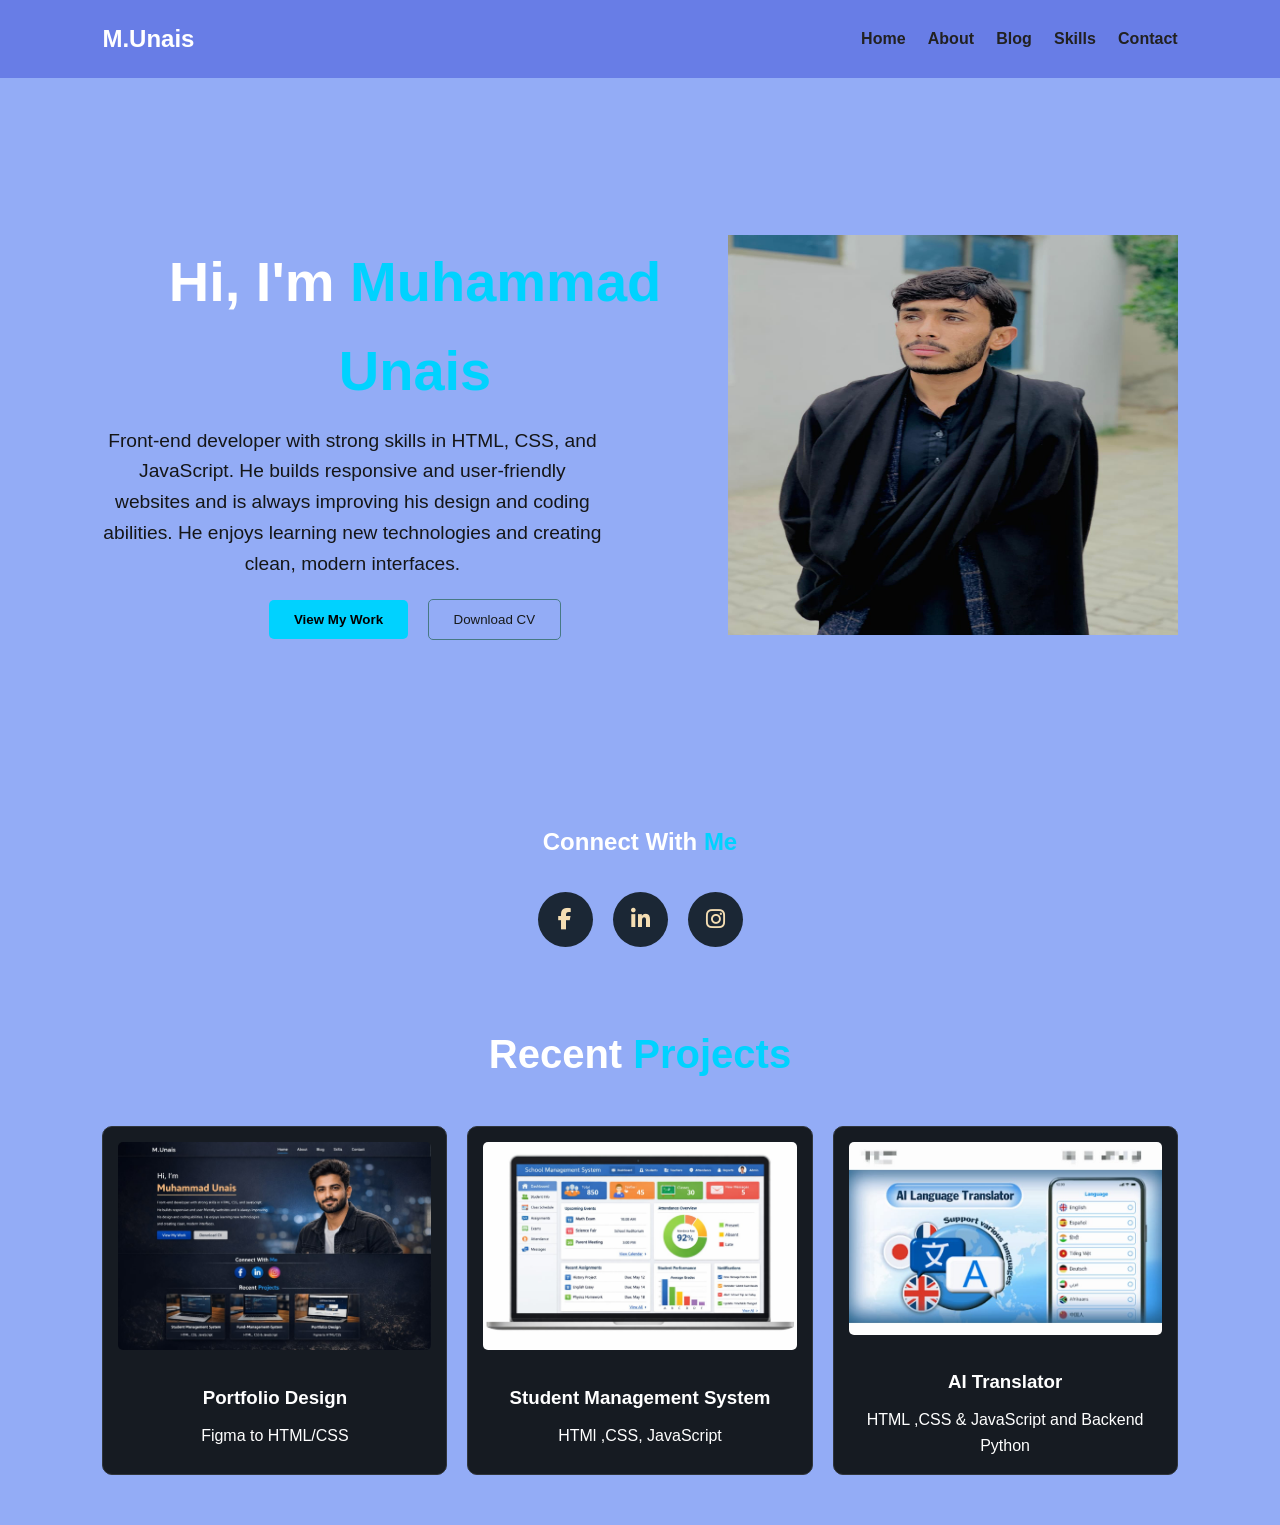
<file: index.html>
<!DOCTYPE html>
<html lang="en">

<head>
    <meta charset="UTF-8">
    <meta name="viewport" content="width=device-width, initial-scale=1.0">
    <title>Web Developer Portfolio</title>
    <link rel="stylesheet" href="style.css">
    <link rel="stylesheet" href="https://cdnjs.cloudflare.com/ajax/libs/font-awesome/6.5.0/css/all.min.css">

</head>

<body>

    <nav>
        <div class="logo"><span>M.Unais</span></div>
        <ul>
            <li><a href="#" class="btn-home">Home</a>
                &nbsp; &nbsp;
                <a href="about.html"> About </a>
                &nbsp; &nbsp;
                <a href="blog.html"> Blog </a>
                &nbsp; &nbsp;
                <a href="skills.html">Skills</a>
                &nbsp; &nbsp;
                <a href="contact.html"> Contact </a>
            </li>
        </ul>
    </nav>

    <section class="hero">
        <div class="hero-content">
            <h1>Hi, I'm <span class="highlight">Muhammad Unais</span></h1>
            <p>Front-end developer with strong skills in HTML, CSS, and JavaScript.
                He builds responsive and user-friendly websites and is always improving his design and coding abilities.
                He enjoys learning new technologies and creating clean, modern interfaces.</p>
            <div class="hero-btns">
                <button type="button" class="primary-btn">View My Work</button>
                <button type="button" class="secondary-btn" onclick="downloadCV()">Download CV</button>
            </div>
        </div>
        <div class="hero-img">
            <img src="image.jpeg" width="450" height="400" alt="Profile">
        </div>
    </section>
    <section class="social-section">
        <h2>Connect With <span class="highlight">Me</span></h2>

        <div class="social-icons">
            <a href="https://www.facebook.com/muhammad.unais.7737769" target="_blank" rel="noopener"
                class="icon facebook" aria-label="Facebook Profile">
                <i class="fab fa-facebook-f"></i>
            </a>

            <a href="https://www.linkedin.com/in/muhammad-unais-0261293bb?utm_source=share_via&utm_content=profile&utm_medium=member_android"
                target="_blank" rel="noopener" class="icon linkedin" aria-label="LinkedIn Profile">
                <i class="fab fa-linkedin-in"></i>
            </a>

            <a href="https://www.instagram.com/nasi3i?igsh=MXI3Z2RmcjNrMDFkOA==" target="_blank" rel="noopener"
                class="icon instagram" aria-label="Instagram Profile">
                <i class="fab fa-instagram"></i>
            </a>
        </div>
    </section>

    <section class="projects">
        <h2>Recent <span class="highlight">Projects</span></h2>
        <div class="project-grid">
        <div class="project-card">
            <img src="Portfolio.image.jpeg" alt="Project 1">
            <h3>Portfolio Design</h3>
            <p>Figma to HTML/CSS</p>
        </div>
        <div class="project-card">
            <img src="sms.image.jpeg" alt="Project 2">
            <h3>Student Management System</h3>
            <p>HTMl ,CSS, JavaScript</p>
        </div>
        <div class="project-card">
            <img src="ai tranlator.image.jpeg" alt="Project 3">
            <h3>AI Translator</h3>
            <p>HTML ,CSS & JavaScript and Backend Python</p>
        </div>
        </div>
    </section>
    <script src="script.js"></script>
</body>

</html>
</file>
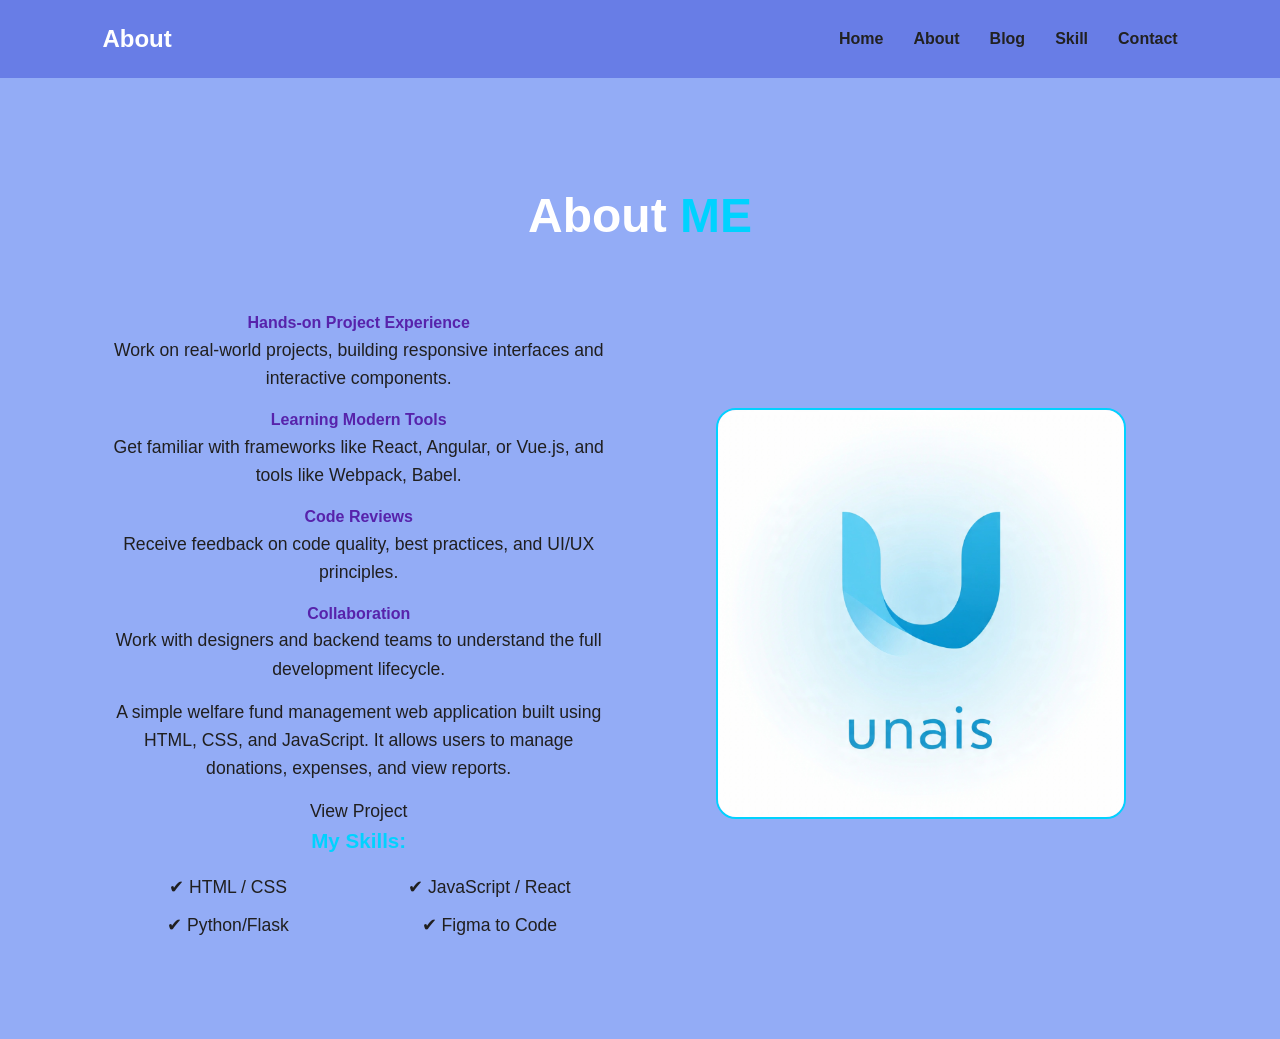
<file: about.html>
<!DOCTYPE html>
<html lang="en">
<head>
    <meta charset="UTF-8">
    <meta name="viewport" content="width=device-width, initial-scale=1.0">
    <title>About Me | Portfolio</title>
    <link rel="stylesheet" href="style.css">
</head>
<body>

<nav>
    <div class="logo"><span>About</span></div>
    <ul>
        <li><a href="index.html">Home</a></li>
        <li><a href="about.html" class="active">About</a></li>
        <li><a href="blog.html">Blog</a></li>
        <li><a href="skills.html">Skill</a></li>
        <li><a href="contact.html" class="btn-contact">Contact</a></li>
    </ul>
</nav>

<section class="container about-section">
    <h2>About <span class="highlight">ME</span></h2>

    <div class="about-content">

        <!-- Left Content -->
        <div class="about-text">

            <h6>Hands-on Project Experience</h6>
            <p>Work on real-world projects, building responsive interfaces and interactive components.</p>

            <h6>Learning Modern Tools</h6>
            <p>Get familiar with frameworks like React, Angular, or Vue.js, and tools like Webpack, Babel.</p>

            <h6>Code Reviews</h6>
            <p>Receive feedback on code quality, best practices, and UI/UX principles.</p>

            <h6>Collaboration</h6>
            <p>Work with designers and backend teams to understand the full development lifecycle.</p>

            <p>
                A simple welfare fund management web application built using HTML, CSS, and JavaScript.
                It allows users to manage donations, expenses, and view reports.
            </p>

            <a>
               View Project
            </a>

            <h3 class="highlight">My Skills:</h3>

            <ul class="skills-list">
                <li>✔ HTML / CSS</li>
                <li>✔ JavaScript / React</li>
                <li>✔ Python/Flask</li>
                <li>✔ Figma to Code</li>
            </ul>

        </div>

        <!-- Right Image -->
        <div class="about-image">
            <img src="logo.jpeg" alt="About Image">
        </div>

    </div>
</section>

    <script src="script.js"></script>

</body>
</html>
</file>
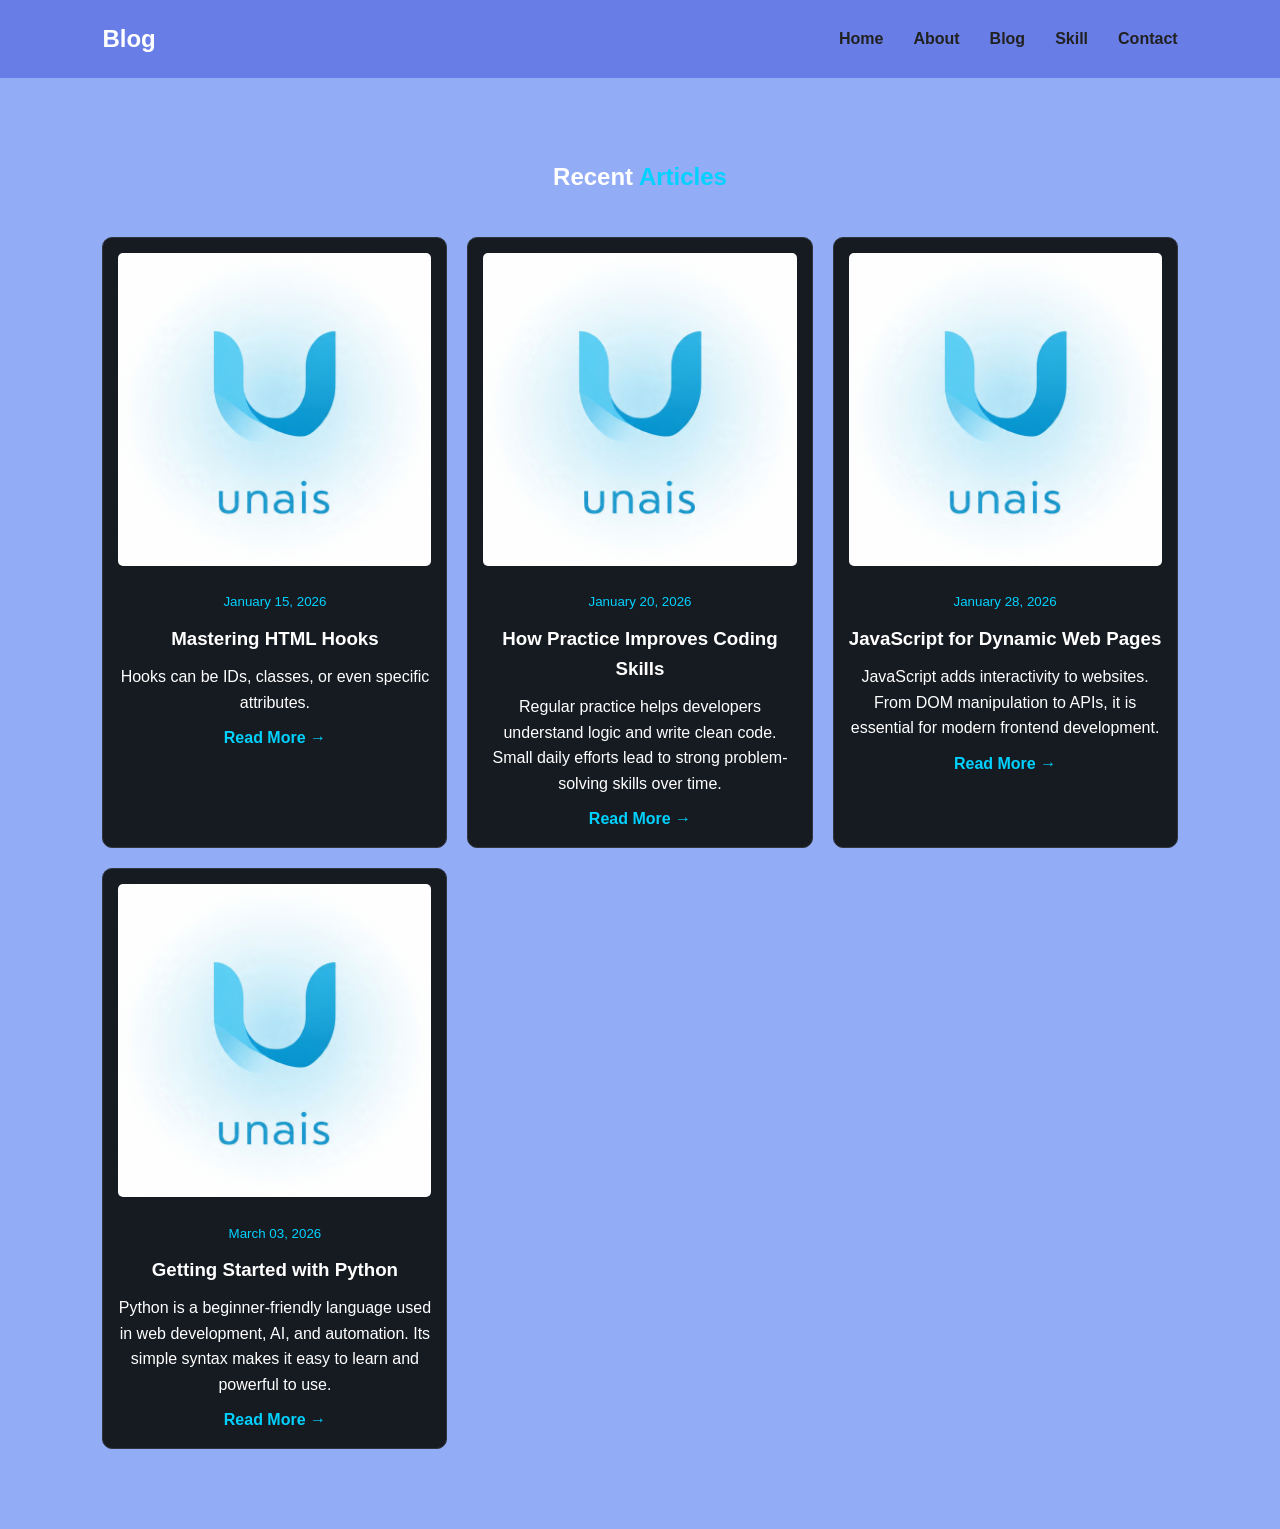
<file: blog.html>
<!DOCTYPE html>
<html lang="en">
<head>
    <meta charset="UTF-8">
    <meta name="viewport" content="width=device-width, initial-scale=1.0">
    <title>Articles & Blog | Portfolio</title>
    <link rel="stylesheet" href="style.css">
</head>
<body>

<nav>
    <div class="logo"><span>Blog</span></div>
    <ul>
        <li><a href="index.html">Home</a></li>
        <li><a href="about.html">About</a></li>
        <li><a href="blog.html">Blog</a></li>
        <li><a href="skills.html">Skill</a></li>
        <li><a href="contact.html" class="btn-contact">Contact</a></li>
    </ul>
</nav>

<section class="blog-section">
    <h2>Recent <span class="highlight">Articles</span></h2>

    <div class="project-grid">

        <!-- Article 1 -->
        <article class="project-card">
            <img src="logo.jpeg" alt="Blog 1">
            <small class="highlight">January 15, 2026</small>
            <h3>Mastering HTML Hooks</h3>
            <p>Hooks can be IDs, classes, or even specific attributes.</p>
            <a href="#" class="read-more">Read More →</a>
        </article>

        <!-- Article 2 -->
        <article class="project-card">
              <img src="logo.jpeg" alt="Blog 2">
            <small class="highlight">January 20, 2026</small>
            <h3>How Practice Improves Coding Skills</h3>
            <p>
                Regular practice helps developers understand logic and write clean code.
                Small daily efforts lead to strong problem-solving skills over time.
            </p>
            <a href="#" class="read-more">Read More →</a>
        </article>

            <!-- Article 3 (JavaScript) -->

            <article class="project-card">
                  <img src="logo.jpeg" alt="Blog 4">
                <small class="highlight">January 28, 2026</small>
                <h3>JavaScript for Dynamic Web Pages</h3>
                <p>
                    JavaScript adds interactivity to websites. From DOM manipulation to APIs,
                    it is essential for modern frontend development.
                </p>
                <a href="#" class="read-more">Read More →</a>
            </article>

            <!-- Article 4 (Python) -->
            <article class="project-card">
                  <img src="logo.jpeg" alt="Blog 3">
                <small class="highlight">March 03, 2026</small>
                <h3>Getting Started with Python</h3>
                <p>
                    Python is a beginner-friendly language used in web development, AI, and automation.
                    Its simple syntax makes it easy to learn and powerful to use.
                </p>
                <a href="#" class="read-more">Read More →</a>
            </article>

        </div>

    </section>
    
    <script src="script.js"></script>
</body>

</html>
</file>
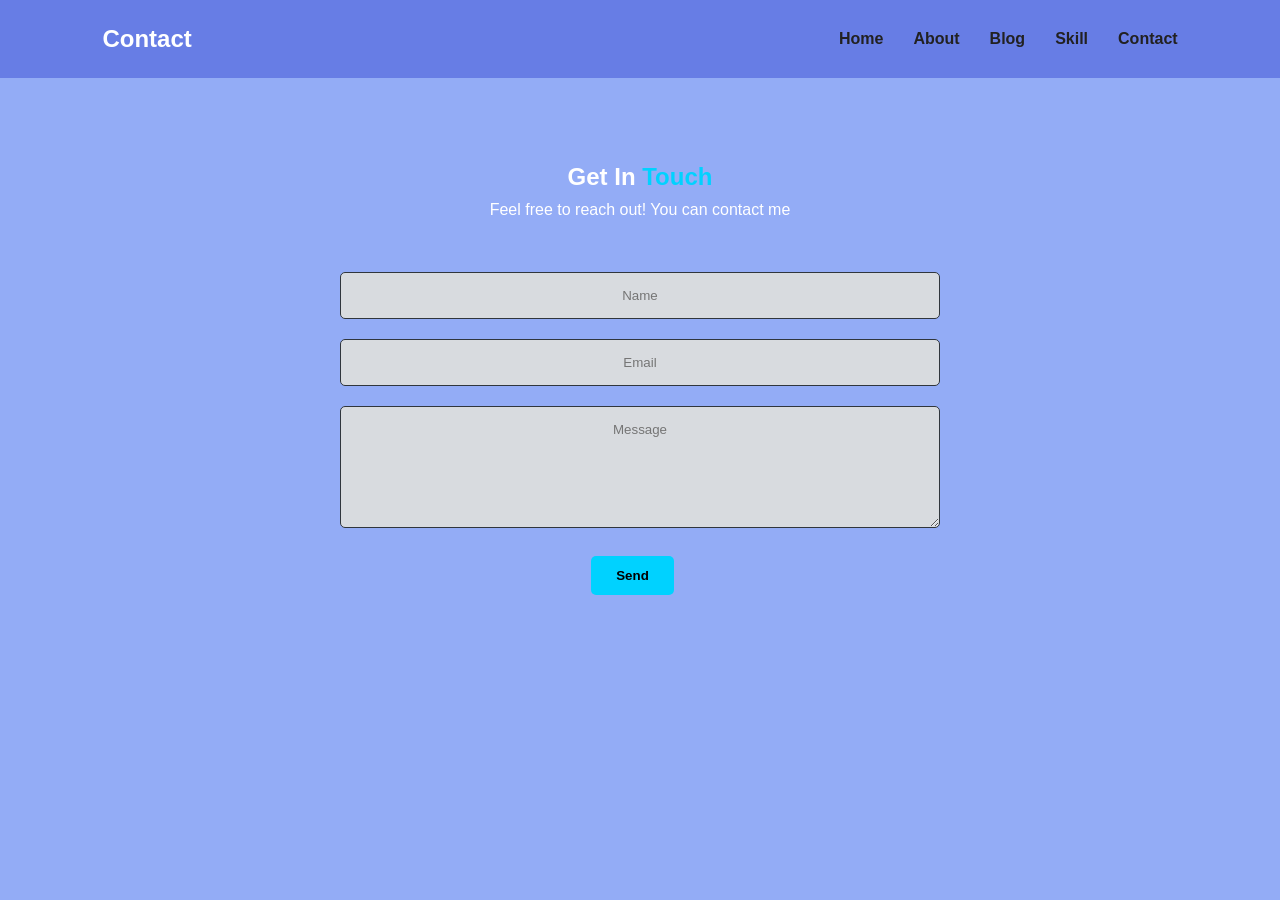
<file: contact.html>
<!DOCTYPE html>
<html lang="en">

<head>
    <meta charset="UTF-8">
    <meta name="viewport" content="width=device-width, initial-scale=1.0">
    <title>Contact Me</title>
    <link rel="stylesheet" href="style.css">
    <style>

    </style>
</head>

<body>
    <nav>
        <div class="logo"><span> Contact</span></div>
        <ul>
            <li><a href="index.html">Home</a></li>
            <li><a href="about.html">About</a></li>
            <li><a href="blog.html">Blog</a></li>
            <li><a href="skills.html">Skill</a></li>
            <li><a href="contact.html" class="btn-contact">Contact</a></li>
        </ul>
    </nav>

    <section>
        <h2>Get In <span class="highlight">Touch</span></h2>
        <p>Feel free to reach out! You can contact me </text-align></p>
        <form>
            <input type="text" placeholder="Name" required>
            <input type="email" placeholder="Email" required>
            <textarea rows="6" placeholder="Message"></textarea>
            <button type="submit" class="primary-btn">Send</button>
        </form>
    </section>
    
    <script src="script.js"></script>
</body>

</html>
</file>
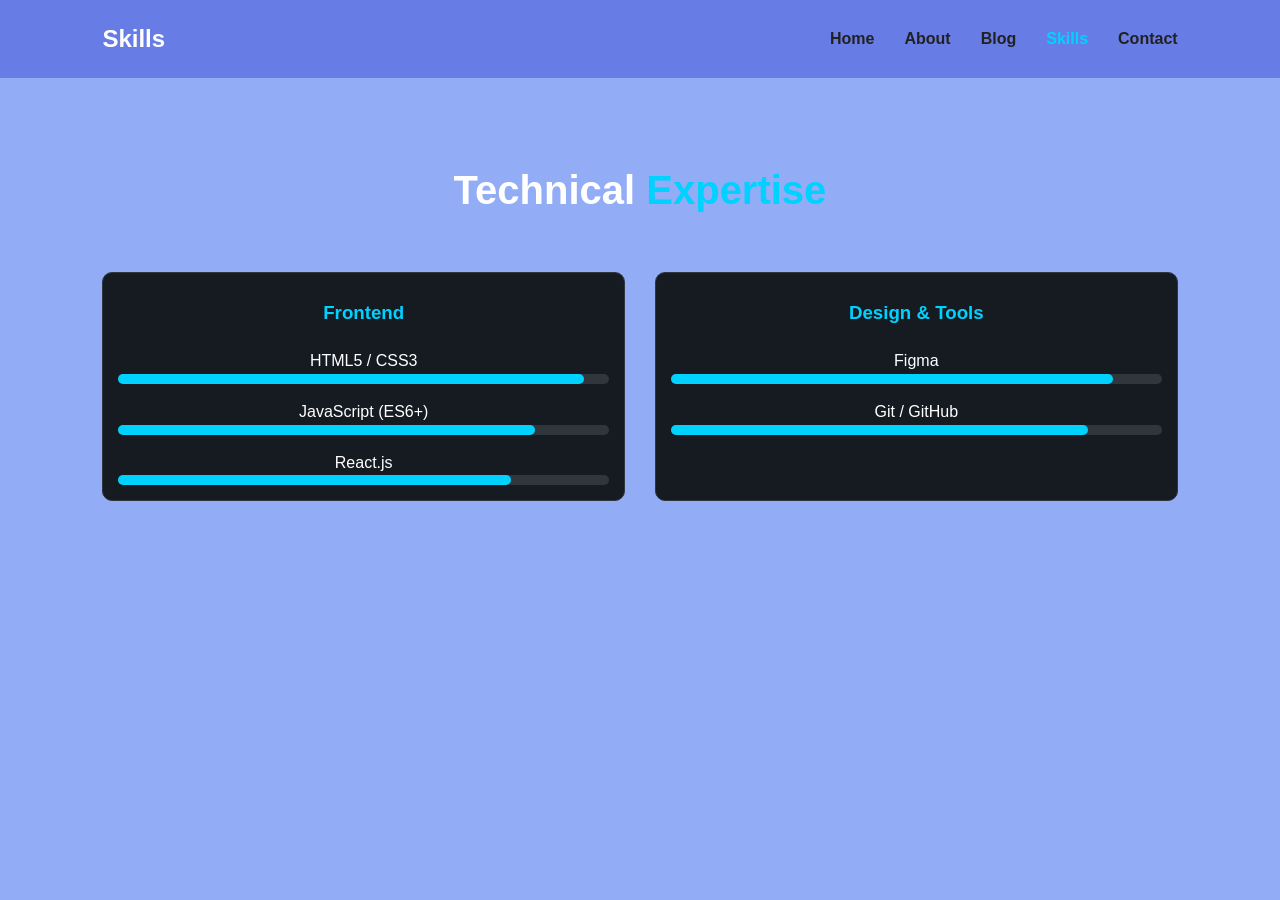
<file: skill.html>
<!DOCTYPE html>
<html lang="en">
<head>
    <meta charset="UTF-8">
    <meta name="viewport" content="width=device-width, initial-scale=1.0">
    <title>My Skills | Portfolio</title>
    <link rel="stylesheet" href="style.css">
</head>
<body>

    <nav>
        <div class="logo"><span>Skills</span></div>
        <ul>
            <li><a href="index.html">Home</a></li>
            <li><a href="about.html">About</a></li>
            <li><a href="blog.html"> Blog</a></li>
            <li><a href="skills.html" class="highlight">Skills</a></li>
            <li><a href="contact.html" class="btn-contact">Contact</a></li>
        </ul>
    </nav>

    <section style="padding: 80px 8%;">
        <h2 style="text-align: center; font-size: 2.5rem; margin-bottom: 50px;">
            Technical <span class="highlight">Expertise</span>
        </h2>

        <div class="skills-container" style="display: grid; grid-template-columns: repeat(auto-fit, minmax(250px, 1fr)); gap: 30px;">
            
            <div class="project-card">
                <h3 class="highlight">Frontend</h3>
                <div style="margin-top: 20px; text-align: left;">
                    <p>HTML5 / CSS3</p>
                    <div style="background: #30363d; height: 10px; border-radius: 5px; margin-bottom: 15px;">
                        <div style="background: #00d2ff; width: 95%; height: 100%; border-radius: 5px;"></div>
                    </div>

                    <p>JavaScript (ES6+)</p>
                    <div style="background: #30363d; height: 10px; border-radius: 5px; margin-bottom: 15px;">
                        <div style="background: #00d2ff; width: 85%; height: 100%; border-radius: 5px;"></div>
                    </div>

                    <p>React.js</p>
                    <div style="background: #30363d; height: 10px; border-radius: 5px;">
                        <div style="background: #00d2ff; width: 80%; height: 100%; border-radius: 5px;"></div>
                    </div>
                </div>
            </div>

            

            <div class="project-card">
                <h3 class="highlight">Design & Tools</h3>
                <div style="margin-top: 20px; text-align: left;">
                    <p>Figma</p>
                    <div style="background: #30363d; height: 10px; border-radius: 5px; margin-bottom: 15px;">
                        <div style="background: #00d2ff; width: 90%; height: 100%; border-radius: 5px;"></div>
                    </div>

                    <p>Git / GitHub</p>
                    <div style="background: #30363d; height: 10px; border-radius: 5px; margin-bottom: 15px;">
                        <div style="background: #00d2ff; width: 85%; height: 100%; border-radius: 5px;"></div>
                    </div>
                </div>
            </div>

        </div>
    </section>

</body>
</html>
</file>
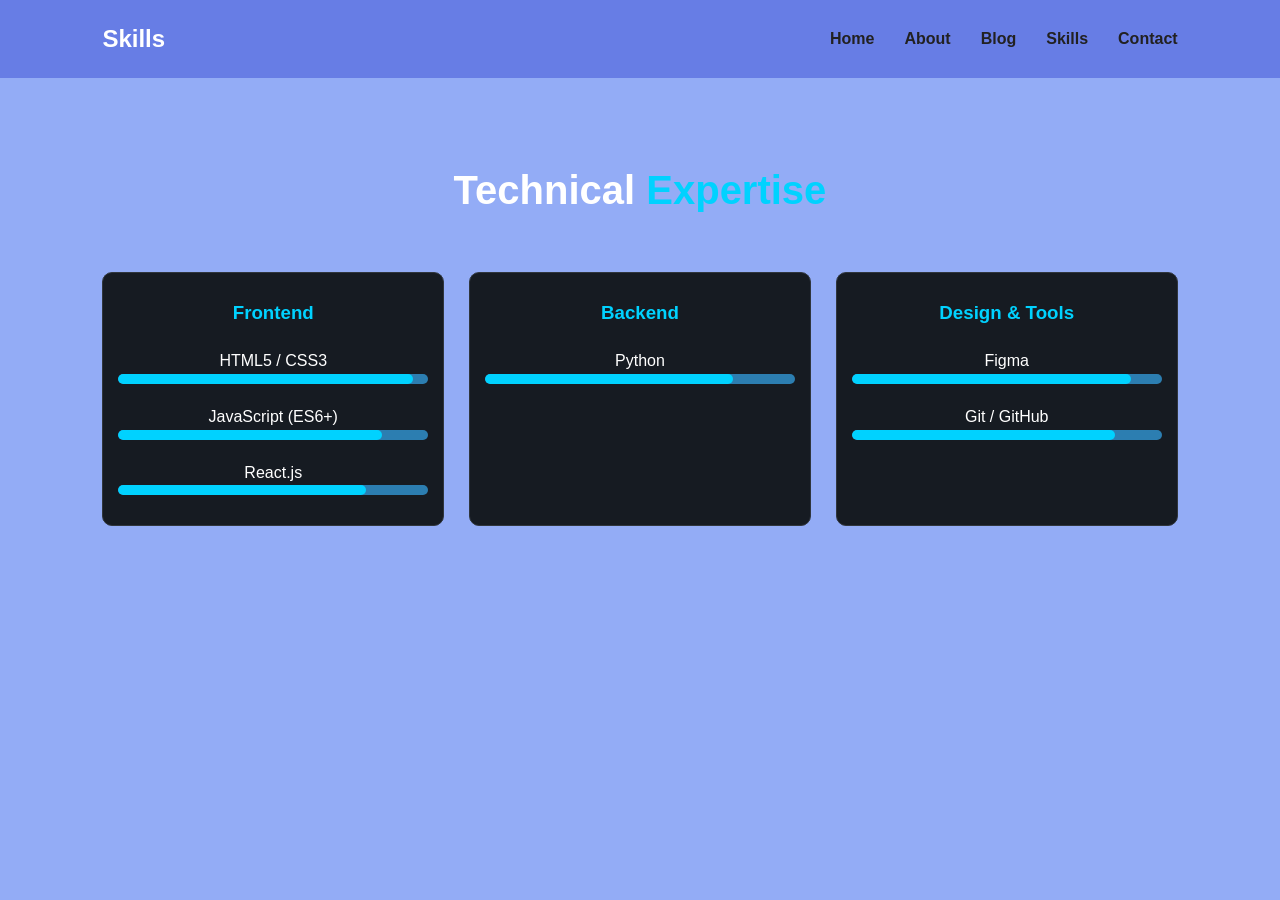
<file: skills.html>
<!DOCTYPE html>
<html lang="en">

<head>
    <meta charset="UTF-8">
    <meta name="viewport" content="width=device-width, initial-scale=1.0">
    <title>My Skills | Portfolio</title>
    <link rel="stylesheet" href="style.css">
</head>

<body>

    <nav>
        <div class="logo"><span>Skills</span></div>
        <ul>
            <li><a href="index.html">Home</a></li>
            <li><a href="about.html">About</a></li>
            <li><a href="blog.html">Blog</a></li>
            <li><a href="skills.html">Skills</a></li>
            <li><a href="contact.html" class="btn-contact">Contact</a></li>
        </ul>
    </nav>

    <section class="skills-section">
        <h2>
            Technical <span class="highlight">Expertise</span>
        </h2>

        <div class="skills-container">

            <!-- Frontend -->
            <div class="project-card">
                <h3 class="highlight">Frontend</h3>

                <div class="skill">
                    <p>HTML5 / CSS3</p>
                    <div class="progress-bar">
                        <div class="progress html"></div>
                    </div>
                </div>

                <div class="skill">
                    <p>JavaScript (ES6+)</p>
                    <div class="progress-bar">
                        <div class="progress js"></div>
                    </div>
                </div>

                <div class="skill">
                    <p>React.js</p>
                    <div class="progress-bar">
                        <div class="progress react"></div>
                    </div>
                </div>
            </div>


            <div class="project-card">
                <h3 class="highlight">Backend</h3>
                <div class="skill">
                    <p>Python</p>
                    <div class="progress-bar">
                        <div class="progress python">

                        </div>
                    </div>
                </div>
            </div>

            <!-- Tools -->
            <div class="project-card">
                <h3 class="highlight">Design & Tools</h3>

                <div class="skill">
                    <p>Figma</p>
                    <div class="progress-bar">
                        <div class="progress figma"></div>
                    </div>
                </div>

                <div class="skill">
                    <p>Git / GitHub</p>
                    <div class="progress-bar">
                        <div class="progress git"></div>
                    </div>
                </div>
            </div>
        </div>

    </section>

    <script src="script.js"></script>
</body>

</html>
</file>
<file: style.css>
/* General Styles */
* {
    margin: 0;
    padding: 0;
    text-align: center;
    box-sizing: border-box;
    font-family: 'Segoe UI', Tahoma, Geneva, Verdana, sans-serif;
}

body {
    background-color: #93acf6;
    /* Dark Background */
    color: white;
    line-height: 1.6;
}


/* ================= GLOBAL ================= */

/* Highlight text */
.highlight {
    color: #2170cb;
}

/* Common Section Spacing */
section {
    padding: 80px 8%;
}

/* Social meda section */
.social-section {
    text-align: left;
    padding: 25px 30%;

}

.social-section h2 {
    margin-bottom: 30px;
}

.social-icons {
    display: flex;
    justify-content: center;
    gap: 20px;
}

.icon {
    width: 55px;
    height: 55px;
    display: flex;
    align-items: center;
    justify-content: center;
    border-radius: 50%;
    background: #1b2735;
    color: wheat;
    font-size: 22px;
    transition: 0.3s ease;
    text-decoration: none;
}

.icon:hover {
    transform: translateY(-8px);
}

.facebook:hover {
    background: #1877f2;
}

.linkedin:hover {
    background: #0077b5;
}

.instagram:hover {
    background: #e1306c;
}



/* Common Card */
.project-card {
    background: #111;
    padding: 20px;
    border-radius: 10px;
    transition: 0.3s;
}

.project-card:hover {
    transform: translateY(-5px);
}

/* ================= BLOG ================= */

.blog-section h2 {
    margin-bottom: 40px;
}

/* Grid layout (used in blog + skills) */
.project-grid,
.skills-container {
    display: grid;
    grid-template-columns: repeat(auto-fit, minmax(250px, 1fr));
    gap: 25px;
}

/* Blog image */
.project-card img {
    width: 100%;
    border-radius: 10px;
}

/* Blog heading */
.project-card h3 {
    margin: 10px 0;
}

/* Read more link */
.read-more {
    color: #00d2ff;
    text-decoration: none;
    font-weight: bold;
    display: block;
    margin-top: 10px;
}

/* ================= ABOUT ================= */

.about-section {
    padding: 100px 8%;
}

.about-section h2 {
    font-size: 3rem;
}

/* Layout */
.about-content {
    display: flex;
    gap: 50px;
    align-items: center;
    margin-top: 40px;
    flex-wrap: wrap;
}

/* Text */
.about-text {
    flex: 1;
    color: #201f1f;
    font-size: 1.1rem;
}

.about-text h6 {
    margin-top: 15px;
    color: #5723ab;
    font-size: 1rem;
}

.about-text p {
    margin-bottom: 15px;
}

/* Skills list inside About */
.skills-list {
    list-style: none;
    margin-top: 15px;
    display: grid;
    grid-template-columns: 1fr 1fr;
    gap: 10px;
}

/* Image */
.about-image {
    flex: 1;
    text-align: center;
}

.about-image img {
    width: 80%;
    border-radius: 20px;
    border: 2px solid #00d2ff;
}

/* Button link */
.project-link {
    display: inline-block;
    margin: 15px 0;
    color: #00d2ff;
    text-decoration: none;
    font-weight: bold;
}

/* ================= SKILLS ================= */

.skills-section h2 {
    text-align: center;
    font-size: 2.5rem;
    margin-bottom: 50px;
}

/* Skill block */
.skill {
    margin-top: 20px;
}

/* Progress bar */
.progress-bar {
    background: #2c7eb1;
    height: 10px;
    border-radius: 5px;
    margin-bottom: 15px;
    overflow: hidden;
}

/* Progress fill */
.progress {
    height: 100%;
    border-radius: 5px;
    background: #00d2ff;
}

/* Skill Levels */
.progress.html {
    width: 95%;
}

.progress.js {
    width: 85%;
}

.progress.react {
    width: 80%;
}

.progress.python {
    width: 80%
}

.progress.figma {
    width: 90%;
}

.progress.git {
    width: 85%;
}

.highlight {
    color: #00d2ff;
    /* Teal/Cyan color from your image */
}

.logo-image {
    position: absolute;
    top: 0;
    left: 0;
}

/* Navbar */
nav {
    display: flex;
    justify-content: space-between;
    align-items: center;
    padding: 20px 8%;
    background: rgba(102, 123, 229, 0.95);
    position: sticky;
    top: 0;
    z-index: 100;
}

.logo {
    font-size: 1.5rem;
    font-weight: bold;
}

nav ul {
    display: flex;
    list-style: none;
}

nav ul li {
    margin-left: 30px;
}

nav ul li a {
    text-decoration: none;
    color: #222121;
    font-weight: bold;
    transition: 0.3s;
}

nav ul li a:hover {
    color: #125d6e;
}

/* Hero Section */
.hero {
    height: 80vh;
    display: flex;
    align-items: center;
    justify-content: space-between;
    padding: 0 8%;
}

.hero-content h1 {
    font-size: 3.5rem;
    margin-bottom: 10px;
}

.hero-content p {
    font-size: 1.2rem;
    color: #151617;
    max-width: 500px;
    margin-bottom: 20px;
}

.primary-btn {
    background: #00d2ff;
    border: none;
    padding: 12px 25px;
    border-radius: 5px;
    font-weight: bold;
    cursor: pointer;
    margin-right: 15px;
}

.secondary-btn {
    background: transparent;
    border: 1px solid #477984;
    color: #16191a;
    padding: 12px 25px;
    border-radius: 5px;
    cursor: pointer;
}

/* Project Cards */
.projects {
    padding: 50px 8%;
    text-align: center;
}

.projects h2 {
    font-size: 2.5rem;
    margin-bottom: 40px;
}

.project-grid {
    display: grid;
    grid-template-columns: repeat(auto-fit, minmax(300px, 1fr));
    gap: 20px;
}

.project-card {
    background: #161b22;
    padding: 15px;
    border-radius: 10px;
    border: 1px solid #30363d;
    transition: transform 0.3s;
}

.project-card:hover {
    transform: translateY(-10px);
    border-color: #00d2ff;
}

.project-card img {
    width: 100%;
    border-radius: 5px;
    margin-bottom: 15px;
}

input,
textarea {
    width: 100%;
    padding: 15px;
    margin-bottom: 20px;
    background: #d8dbdf;
    border: 1px solid #30363d;
    color: white;
    border-radius: 5px;
}

form {
    max-width: 600px;
    margin: 50px auto;
}
</file>
